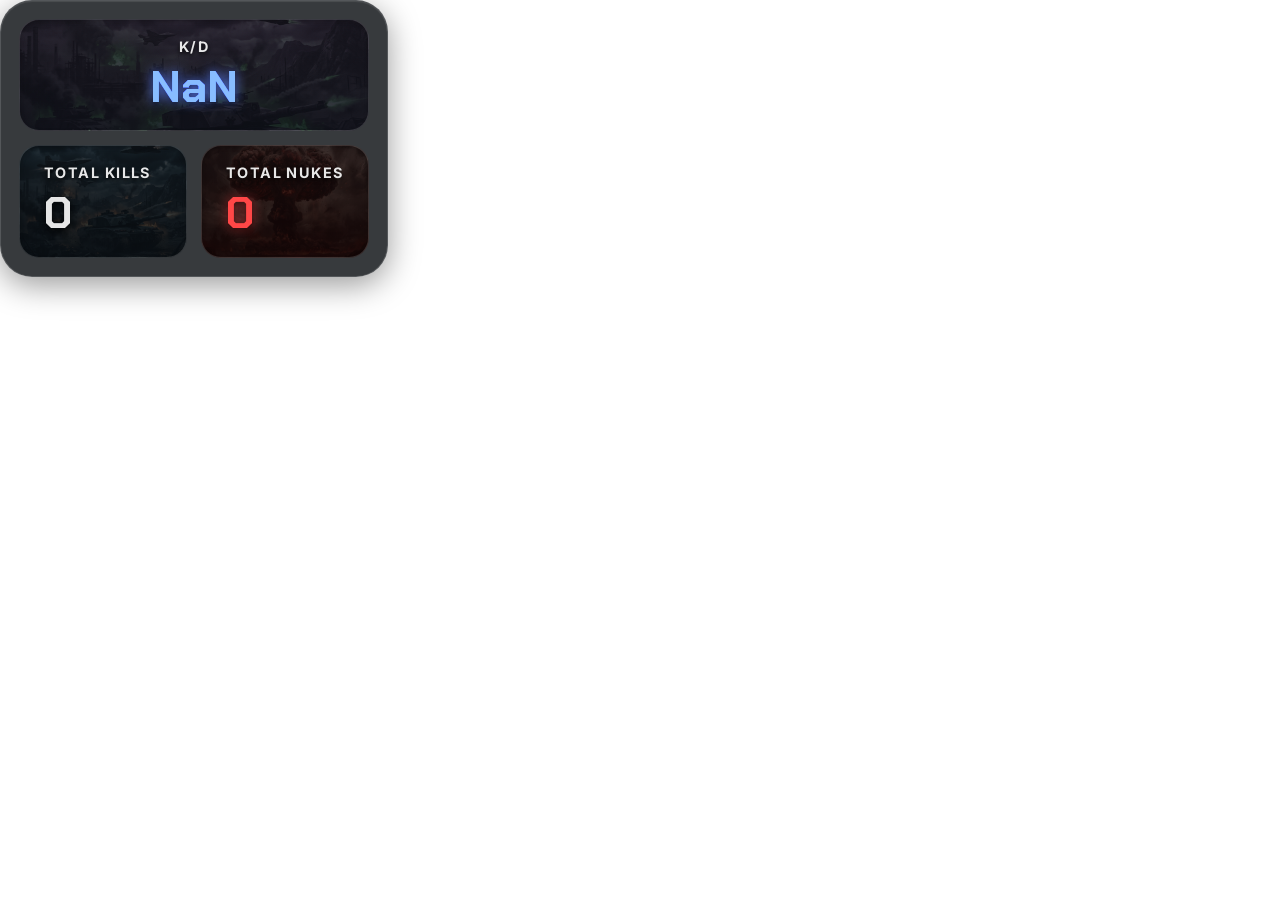
<file: index.html>
<!doctype html>
<html lang="en">
    <head>
        <meta charset="utf-8" />
        <meta name="viewport" content="width=device-width, initial-scale=1.0" />
        <title>Nuke Counter</title>
        <link rel="stylesheet" type="text/css" href="./style.css" />
        <script type="text/javascript" src="./counter.js" defer></script>
    </head>
    <body>
        <div class="shell">
            <div class="grid">
                <div class="metric kd-metric full-width">
                    <div class="label">K/D</div>
                    <div id="total-kd" class="count-side">0.00</div>
                </div>
                <div class="metric kill-metric">
                    <div class="label">Total Kills</div>
                    <div id="total-kill" class="count">0</div>
                </div>
                <div class="metric nuke-metric">
                    <div class="label">Total Nukes</div>
                    <div id="total-nuke" class="count">0</div>
                </div>

            </div>
        </div>
        <!-- Edit Modal for OBS -->
        <div id="edit-modal" class="modal-overlay" style="display: none;">
            <div class="modal-content">
                <h3>手動修改數據</h3>
                <div style="display: flex; gap: 10px; margin-bottom: 10px;">
                    <div class="input-group" style="flex: 1; margin-bottom: 0;">
                        <label>Today Kills (今日擊殺)</label>
                        <input type="number" id="input-today-kills" />
                    </div>
                    <div class="input-group" style="flex: 1; margin-bottom: 0;">
                        <label>Today Deaths (今日死亡)</label>
                        <input type="number" id="input-today-deaths" />
                    </div>
                </div>
                <div style="display: flex; gap: 10px; margin-bottom: 10px;">
                    <div class="input-group" style="flex: 1; margin-bottom: 0;">
                        <label>Total Deaths (總死亡)</label>
                        <input type="number" id="input-total-deaths" />
                    </div>
                    <div class="input-group" style="flex: 1; margin-bottom: 0;">
                        <label>Total Kills (總擊殺)</label>
                        <input type="number" id="input-total-kills" />
                    </div>
                </div>
                <div style="display: flex; gap: 10px;">
                    <div class="input-group" style="flex: 1; margin-bottom: 0;">
                        <label>Total Nukes (總核彈)</label>
                        <input type="number" id="input-total-nukes" />
                    </div>
                    <div class="input-group" style="flex: 1; margin-bottom: 0;">
                        <label>Today Nukes (今日核彈)</label>
                        <input type="number" id="input-today-nukes" />
                    </div>
                </div>
                <div class="modal-actions">
                    <button id="btn-save">儲存 (Save)</button>
                    <button id="btn-cancel">取消 (Cancel)</button>
                </div>
            </div>
        </div>
    </body>
</html>
</file>
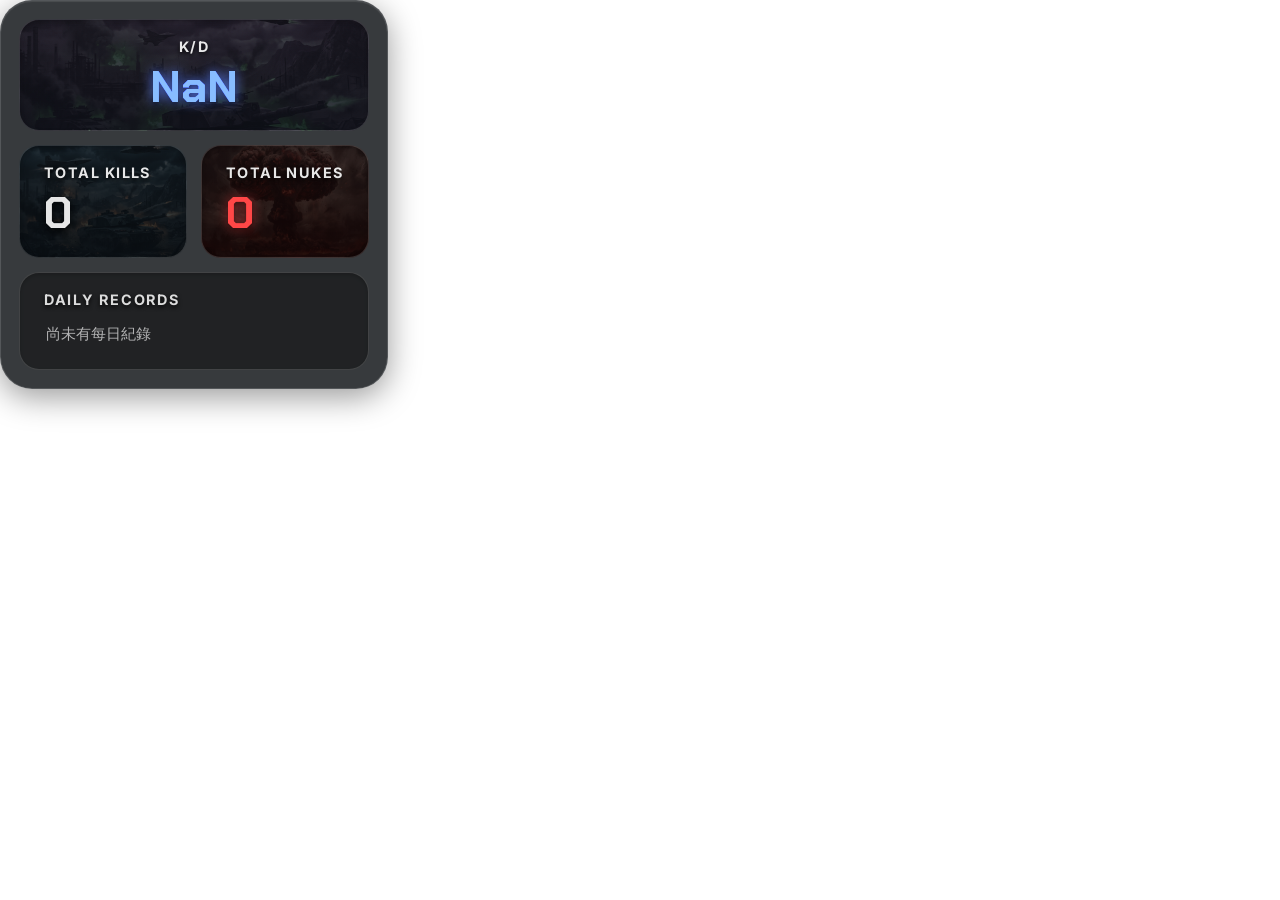
<file: startdisplay.html>
<!doctype html>
<html lang="zh-Hant">
    <head>
        <meta charset="utf-8" />
        <meta name="viewport" content="width=device-width, initial-scale=1.0" />
        <title>Nuke Counter - Start Display</title>
        <link rel="stylesheet" type="text/css" href="./style.css" />
        <script type="text/javascript" src="./counter.js" defer></script>
    </head>
    <body>
        <div class="shell">
            <div class="grid">
                <div class="metric kd-metric full-width">
                    <div class="label">K/D</div>
                    <div id="total-kd" class="count-side">0.00</div>
                </div>
                <div class="metric kill-metric">
                    <div class="label">Total Kills</div>
                    <div id="total-kill" class="count">0</div>
                </div>
                <div class="metric nuke-metric">
                    <div class="label">Total Nukes</div>
                    <div id="total-nuke" class="count">0</div>
                </div>

                <div class="metric history-panel">
                    <div class="history-title">Daily Records</div>
                    <ul id="daily-records" class="records-list">
                        <li class="record-empty">尚未有每日紀錄</li>
                    </ul>
                </div>
            </div>
        </div>
        <!-- Edit Modal for OBS -->
        <div id="edit-modal" class="modal-overlay" style="display: none;">
            <div class="modal-content">
                <h3>手動修改數據</h3>
                <div style="display: flex; gap: 10px; margin-bottom: 10px;">
                    <div class="input-group" style="flex: 1; margin-bottom: 0;">
                        <label>Today Kills (今日擊殺)</label>
                        <input type="number" id="input-today-kills" />
                    </div>
                    <div class="input-group" style="flex: 1; margin-bottom: 0;">
                        <label>Today Deaths (今日死亡)</label>
                        <input type="number" id="input-today-deaths" />
                    </div>
                </div>
                <div style="display: flex; gap: 10px; margin-bottom: 10px;">
                    <div class="input-group" style="flex: 1; margin-bottom: 0;">
                        <label>Total Deaths (總死亡)</label>
                        <input type="number" id="input-total-deaths" />
                    </div>
                    <div class="input-group" style="flex: 1; margin-bottom: 0;">
                        <label>Total Kills (總擊殺)</label>
                        <input type="number" id="input-total-kills" />
                    </div>
                </div>
                <div style="display: flex; gap: 10px;">
                    <div class="input-group" style="flex: 1; margin-bottom: 0;">
                        <label>Total Nukes (總核彈)</label>
                        <input type="number" id="input-total-nukes" />
                    </div>
                    <div class="input-group" style="flex: 1; margin-bottom: 0;">
                        <label>Today Nukes (今日核彈)</label>
                        <input type="number" id="input-today-nukes" />
                    </div>
                </div>
                <div class="modal-actions">
                    <button id="btn-save">儲存 (Save)</button>
                    <button id="btn-cancel">取消 (Cancel)</button>
                </div>
            </div>
        </div>
    </body>
</html>
</file>
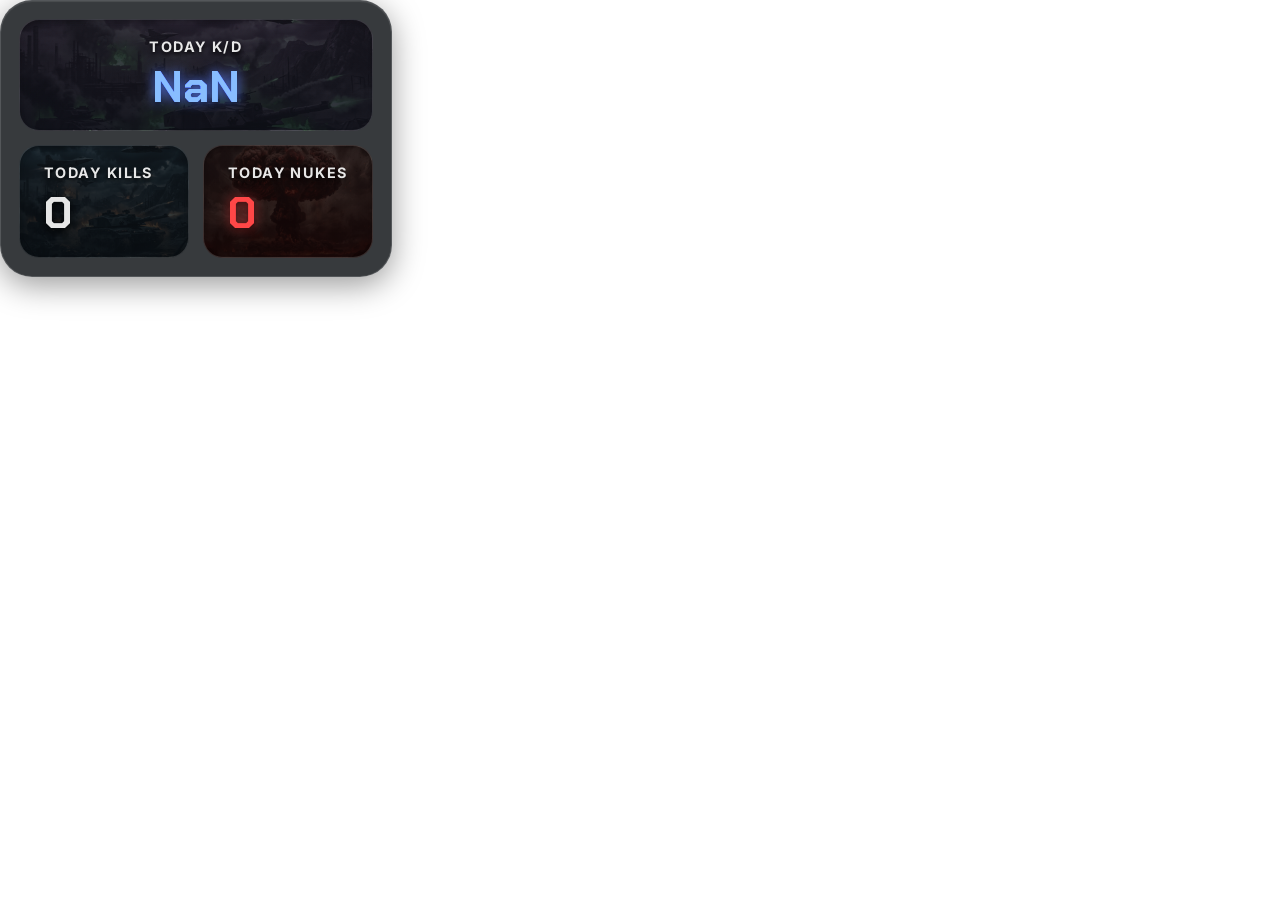
<file: today.html>
<!doctype html>
<html lang="en">
    <head>
        <meta charset="utf-8" />
        <meta name="viewport" content="width=device-width, initial-scale=1.0" />
        <title>Nuke Counter - Today</title>
        <link rel="stylesheet" type="text/css" href="./style.css" />
        <script type="text/javascript" src="./counter.js" defer></script>
    </head>
    <body>
        <div class="shell">
            <div class="grid">
                <div class="metric kd-metric full-width">
                    <div class="label">TODAY K/D</div>
                    <div id="today-kd" class="count-side">0.00</div>
                </div>
                <div class="metric kill-metric">
                    <div class="label">Today Kills</div>
                    <div id="today-kill" class="count">0</div>
                </div>
                <div class="metric nuke-metric">
                    <div class="label">Today Nukes</div>
                    <div id="today-nuke" class="count">0</div>
                </div>

            </div>
        </div>
        <!-- Edit Modal for OBS -->
        <div id="edit-modal" class="modal-overlay" style="display: none;">
            <div class="modal-content">
                <h3>手動修改數據</h3>
                <div style="display: flex; gap: 10px; margin-bottom: 10px;">
                    <div class="input-group" style="flex: 1; margin-bottom: 0;">
                        <label>Today Kills (今日擊殺)</label>
                        <input type="number" id="input-today-kills" />
                    </div>
                    <div class="input-group" style="flex: 1; margin-bottom: 0;">
                        <label>Today Deaths (今日死亡)</label>
                        <input type="number" id="input-today-deaths" />
                    </div>
                </div>
                <div style="display: flex; gap: 10px; margin-bottom: 10px;">
                    <div class="input-group" style="flex: 1; margin-bottom: 0;">
                        <label>Total Deaths (總死亡)</label>
                        <input type="number" id="input-total-deaths" />
                    </div>
                    <div class="input-group" style="flex: 1; margin-bottom: 0;">
                        <label>Total Kills (總擊殺)</label>
                        <input type="number" id="input-total-kills" />
                    </div>
                </div>
                <div style="display: flex; gap: 10px;">
                    <div class="input-group" style="flex: 1; margin-bottom: 0;">
                        <label>Total Nukes (總核彈)</label>
                        <input type="number" id="input-total-nukes" />
                    </div>
                    <div class="input-group" style="flex: 1; margin-bottom: 0;">
                        <label>Today Nukes (今日核彈)</label>
                        <input type="number" id="input-today-nukes" />
                    </div>
                </div>
                <div class="modal-actions">
                    <button id="btn-save">儲存 (Save)</button>
                    <button id="btn-cancel">取消 (Cancel)</button>
                </div>
            </div>
        </div>
    </body>
</html>
</file>
<file: style.css>
@import url('https://fonts.googleapis.com/css2?family=Chakra+Petch:wght@500;700&family=Inter:wght@400;600&display=swap');

body {
    margin: 0;
    overflow: hidden;
    background: transparent;
    /* Inter for clean Apple-like labels, Chakra Petch for War Thunder-like tech numbers */
    font-family: 'Inter', sans-serif;
    text-rendering: optimizeLegibility;
    -webkit-font-smoothing: antialiased;
    -moz-osx-font-smoothing: grayscale;
}

.shell {
    display: inline-flex;
    flex-direction: column;
    align-items: stretch;
    justify-content: center;
    min-width: 320px;
    padding: 18px;
    
    /* Apple Glassmorphism Effect - Optimized for OBS to avoid roughness */
    background: rgba(20, 24, 28, 0.85);
    
    /* Apple style smooth rounded corners and border */
    border-radius: 32px;
    border: 1px solid rgba(255, 255, 255, 0.15);
    box-shadow: 
        0 8px 32px rgba(0, 0, 0, 0.4),
        inset 0 1px 1px rgba(255, 255, 255, 0.1);
    
    color: #ffffff;
}

.grid {
    display: grid;
    grid-template-columns: repeat(2, 1fr);
    gap: 14px;
}

.history-panel {
    grid-column: span 2;
    padding: 16px 18px 12px;
}

.history-title {
    margin: 0 0 10px;
    font-size: 0.9rem;
    letter-spacing: 0.12em;
    text-transform: uppercase;
    color: rgba(255, 255, 255, 0.85);
    font-weight: 700;
    text-shadow: 0 2px 4px rgba(0, 0, 0, 0.9);
}

.records-list {
    list-style: none;
    padding: 0;
    margin: 0;
    display: flex;
    flex-direction: column;
    gap: 8px;
    max-height: 190px;
    overflow: hidden;
}

.record-item {
    display: flex;
    align-items: center;
    justify-content: space-between;
    gap: 10px;
    padding: 8px 10px;
    border-radius: 14px;
    background: rgba(0, 0, 0, 0.36);
    border: 1px solid rgba(255, 255, 255, 0.1);
}

.record-empty {
    color: rgba(255, 255, 255, 0.65);
    font-size: 0.95rem;
    padding: 6px 2px;
}

.record-date {
    font-family: 'Chakra Petch', sans-serif;
    font-size: 1rem;
    font-weight: 700;
    letter-spacing: 0.04em;
    color: #ffffff;
}

.record-values {
    display: flex;
    align-items: center;
    gap: 8px;
    flex-wrap: wrap;
    justify-content: flex-end;
}

.record-pill {
    display: inline-flex;
    align-items: center;
    justify-content: center;
    min-width: 74px;
    padding: 4px 10px;
    border-radius: 999px;
    font-family: 'Chakra Petch', sans-serif;
    font-size: 0.9rem;
    font-weight: 700;
    letter-spacing: 0.04em;
}

.record-kills {
    color: #ffb347;
    background: rgba(255, 157, 0, 0.15);
    border: 1px solid rgba(255, 157, 0, 0.45);
}

.record-deaths {
    color: #ff7b7b;
    background: rgba(255, 107, 107, 0.14);
    border: 1px solid rgba(255, 107, 107, 0.38);
}

.metric {
    position: relative;
    display: flex;
    flex-direction: column;
    align-items: flex-start;
    justify-content: center;
    padding: 18px 24px;
    
    /* Inner glass effect base */
    background-color: rgba(0, 0, 0, 0.4);
    border-radius: 20px;
    border: 1px solid rgba(255, 255, 255, 0.15);
    box-shadow: inset 0 2px 4px rgba(0, 0, 0, 0.2);
    
    transition: transform 0.3s cubic-bezier(0.25, 1, 0.5, 1), filter 0.3s ease;
}

.metric:hover {
    transform: scale(1.02);
    filter: brightness(1.25);
}

.full-width {
    grid-column: span 2;
    align-items: center;
}

.label {
    font-size: 0.9rem;
    letter-spacing: 0.1em;
    text-transform: uppercase;
    color: rgba(255, 255, 255, 0.9);
    font-weight: 700;
    margin-bottom: 8px;
    text-shadow: 0 2px 4px rgba(0,0,0,0.9);
}

.count, .count-side {
    margin: 0;
    position: relative;
    /* War Thunder tech/military font for the numbers */
    font-family: 'Chakra Petch', sans-serif;
    font-size: 2.8rem;
    font-weight: 700;
    line-height: 1.1;
    color: #ffffff;
    text-shadow: 0 2px 8px rgba(0,0,0,1);
}

.count.value-anim,
.count-side.value-anim {
    animation: kdExample 0.9s cubic-bezier(0.16, 1.15, 0.28, 1) both;
    overflow: visible;
}

.value-pulse-ring {
    position: absolute;
    inset: -10px -14px;
    border-radius: 999px;
    border: 2px solid rgba(255, 215, 0, 0.85);
    box-shadow: 0 0 18px rgba(255, 215, 0, 0.55);
    pointer-events: none;
    animation: kdRing 0.82s ease-out forwards;
}

.value-pulse-ring-demo {
    border-color: rgba(255, 255, 255, 0.92);
    box-shadow: 0 0 22px rgba(255, 255, 255, 0.8), 0 0 34px rgba(0, 255, 136, 0.3);
}

.value-float-copy {
    position: absolute;
    pointer-events: none;
    white-space: nowrap;
    z-index: 3;
    animation: kdFloatCopy 0.9s cubic-bezier(0.22, 1, 0.36, 1) forwards;
}

/* Kills Blocks Background */
.metric.kill-metric {
    background-image: 
        linear-gradient(to bottom, rgba(15, 20, 25, 0.65), rgba(10, 15, 20, 0.85)),
        url('./kill_bg.png');
    background-size: cover;
    background-position: center;
}

/* Deaths Blocks Background */
.metric.death-metric {
    background-image: 
        linear-gradient(to bottom, rgba(20, 15, 15, 0.65), rgba(15, 10, 10, 0.85)),
        url('./kill_bg.png');
    background-size: cover;
    background-position: center;
    filter: grayscale(0.5); /* Makes it look duller/different from kills */
}

/* KD Blocks Background */
.metric.kd-metric {
    background-image: 
        linear-gradient(to bottom, rgba(15, 25, 20, 0.65), rgba(10, 20, 15, 0.85)),
        url('./kill_bg.png');
    background-size: cover;
    background-position: center;
    filter: hue-rotate(90deg); /* Slight greenish tint */
}

/* Nuke Blocks Background */
.metric.nuke-metric {
    background-image: 
        linear-gradient(to bottom, rgba(25, 10, 10, 0.65), rgba(20, 5, 5, 0.85)),
        url('./nuke_bg.png');
    background-size: cover;
    background-position: center;
}

/* War Thunder style accents (Orange, Red, White, Yellow, Green) */
.kill-metric .count { color: #e6e6e6; }
.kill-metric .count-side {
    color: #ff9d00; /* WT Orange for Today Kills */
    text-shadow: 0 0 12px rgba(255, 157, 0, 0.6), 0 2px 4px rgba(0,0,0,0.9);
}

.death-metric .count { color: #e6e6e6; }
.death-metric .count-side {
    color: #ff6b6b; /* Soft red for deaths */
    text-shadow: 0 0 12px rgba(255, 107, 107, 0.6), 0 2px 4px rgba(0,0,0,0.9);
}

.kd-metric .count { color: #e6e6e6; }
.kd-metric .count-side {
    color: #00ff88; /* Bright green for today KD */
    text-shadow: 0 0 12px rgba(0, 255, 136, 0.6), 0 2px 4px rgba(0,0,0,0.9);
}

.nuke-metric .count {
    color: #ff4747; /* WT Red for Total Nukes */
    text-shadow: 0 0 12px rgba(255, 71, 71, 0.6), 0 2px 4px rgba(0,0,0,0.9);
}
.nuke-metric .count-side {
    color: #ffd700; /* WT Yellow/Gold for Today Nukes */
    text-shadow: 0 0 12px rgba(255, 215, 0, 0.6), 0 2px 4px rgba(0,0,0,0.9);
}

/* Floating Animations */
.floating-text {
    position: absolute;
    /* 位置改成可調整的 CSS 變數，方便固定在指定座標 */
    left: var(--floating-left, auto);
    right: var(--floating-right, 15px);
    top: var(--floating-top, 50%);
    font-family: 'Chakra Petch', sans-serif;
    font-size: 2.2rem;
    font-weight: 700;
    opacity: 0;
    pointer-events: none;
}

.floating-text.kill-anim {
    color: #ff9d00;
    text-shadow: 0 0 15px #ff9d00, 0 2px 5px #000;
    /* 擊殺連殺視窗是 2.5 秒，所以動畫時間設為 2.5s */
    animation: floatUp 2.5s cubic-bezier(0.25, 1, 0.5, 1) forwards;
}

.floating-text.nuke-anim {
    color: #ff4747;
    text-shadow: 0 0 20px #ff4747, 0 2px 5px #000;
    /* 固定在一點時，讓動畫只做縮放/淡出，不再往上飄 */
    left: var(--nuke-left, auto);
    right: auto;
    top: var(--nuke-top, 50%);
    /* 核彈維持 5.0 秒 */
    animation: floatUp 5.0s cubic-bezier(0.25, 1, 0.5, 1) forwards;
}

.nuke-text-wrap {
    display: flex;
    align-items: center;
    justify-content: center;
}

.nuke-plus-one {
    white-space: nowrap;
}

.nuke-gif-wrap {
    position: absolute;
    left: var(--nuke-gif-left, var(--nuke-left, auto));
    top: var(--nuke-gif-top, var(--nuke-top, 50%));
    transform: translate(var(--nuke-gif-offset-x, -90px), var(--nuke-gif-offset-y, -20px));
    pointer-events: none;
}

.nuke-gif {
    /* 👇 這裡可以調整 GIF 的大小 */
    width: 150px;
    height: auto;
    object-fit: contain;
    filter: drop-shadow(0 0 8px rgba(255, 71, 71, 0.8));
}

@keyframes floatUp {
    0% {
        opacity: 0;
        transform: translateY(0) scale(0.5);
    }
    10% {
        opacity: 1;
        transform: translateY(0) scale(1.3);
    }
    20% {
        opacity: 1;
        transform: translateY(0) scale(1);
    }
    85% {
        opacity: 1;
        transform: translateY(0) scale(1);
    }
    100% {
        opacity: 0;
        transform: translateY(0) scale(1);
    }
}

@keyframes kdRing {
    0% {
        opacity: 0.95;
        transform: scale(0.82);
    }
    100% {
        opacity: 0;
        transform: scale(1.25);
    }
}

@keyframes kdExample {
    0% {
        transform: translateY(0) scale(1) rotate(0deg);
        filter: brightness(1) saturate(1);
        text-shadow: 0 2px 8px rgba(0,0,0,1);
    }
    14% {
        transform: translateY(0) scale(1.2) rotate(-1deg);
        filter: brightness(1.45) saturate(1.15);
        text-shadow: 0 0 18px rgba(255, 255, 255, 0.85), 0 0 30px rgba(0, 255, 136, 0.55);
    }
    28% {
        transform: translateY(-1px) scale(1.1) rotate(1deg);
        filter: brightness(1.65) saturate(1.25);
    }
    42% {
        transform: translateY(0) scale(1.06) rotate(-0.6deg);
        filter: brightness(1.25) saturate(1.1);
    }
    58% {
        transform: translateY(0) scale(1.02) rotate(0.4deg);
        filter: brightness(1.08) saturate(1.05);
    }
    100% {
        transform: translateY(0) scale(1) rotate(0deg);
        filter: brightness(1) saturate(1);
        text-shadow: 0 2px 8px rgba(0,0,0,1);
    }
}

@keyframes kdFloatCopy {
    0% {
        opacity: 0;
        transform: translateY(0) scale(0.92);
    }
    14% {
        opacity: 1;
        transform: translateY(-2px) scale(1.08);
    }
    100% {
        opacity: 0;
        transform: translateY(-26px) scale(1.02);
    }
}

@media (max-width: 380px) {
    .shell {
        min-width: 280px;
        border-radius: 24px;
        padding: 14px;
    }
    .count, .count-side {
        font-size: 1.8rem;
    }
    .metric {
        border-radius: 16px;
    }
}

/* Modal Styling */
.modal-overlay {
    position: fixed;
    top: 0;
    left: 0;
    width: 100%;
    height: 100%;
    background: rgba(0, 0, 0, 0.6);
    display: flex;
    justify-content: center;
    align-items: center;
    z-index: 1000;
}

.modal-content {
    background: #1a1e24;
    padding: 24px;
    border-radius: 16px;
    border: 1px solid rgba(255, 255, 255, 0.2);
    width: 280px;
    box-shadow: 0 10px 30px rgba(0, 0, 0, 0.8);
    color: #fff;
    font-family: 'Inter', sans-serif;
}

.modal-content h3 {
    margin-top: 0;
    margin-bottom: 20px;
    font-size: 1.2rem;
    text-align: center;
}

.input-group {
    margin-bottom: 16px;
}

.input-group label {
    display: block;
    font-size: 0.85rem;
    margin-bottom: 8px;
    color: #ccc;
}

.input-group input {
    width: 100%;
    box-sizing: border-box;
    padding: 8px;
    border-radius: 6px;
    border: 1px solid #444;
    background: #0f1216;
    color: #fff;
    font-family: 'Chakra Petch', sans-serif;
    font-size: 1.2rem;
}

.modal-actions {
    display: flex;
    justify-content: space-between;
    margin-top: 24px;
}

.modal-actions button {
    flex: 1;
    padding: 10px;
    margin: 0 5px;
    border: none;
    border-radius: 8px;
    cursor: pointer;
    font-family: 'Inter', sans-serif;
    font-weight: 600;
    transition: background 0.2s;
}

#btn-save {
    background: #ff9d00;
    color: #000;
}
#btn-save:hover {
    background: #ffaa22;
}

#btn-cancel {
    background: #444;
    color: #fff;
}
#btn-cancel:hover {
    background: #555;
}
</file>
